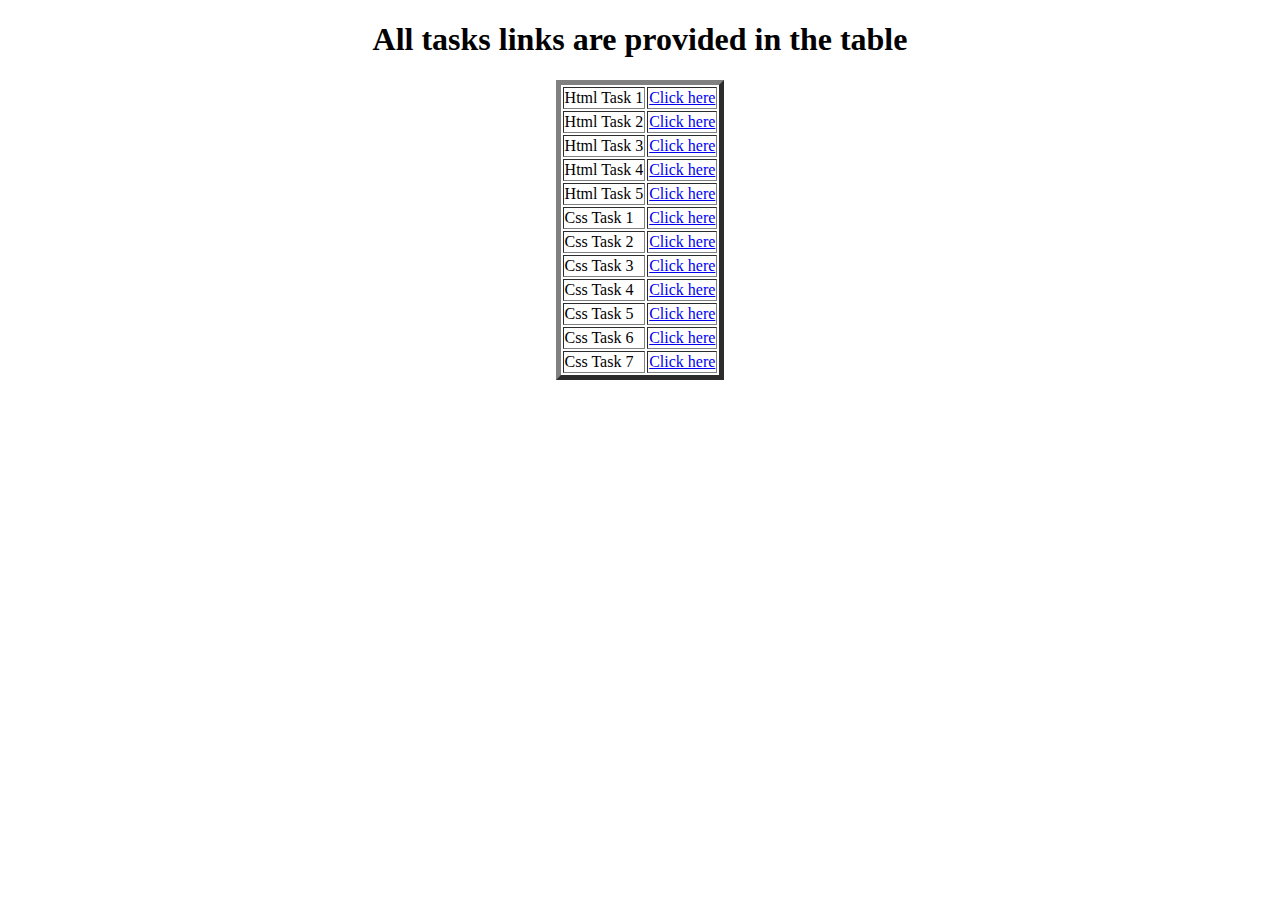
<file: index.html>
<!DOCTYPE html>
<html lang="en">
<head>
    <meta charset="UTF-8">
    <meta name="viewport" content="width=device-width, initial-scale=1.0">
    <title>Document</title>
</head>
<body>
    <h1><center> All tasks links are provided in the table</center></h1>
    <table border="5" align="center">
        <tr>
            <td>Html Task 1</td>
            <td><a href="HTtask1.html" target="_blank">Click here</a></td>
        </tr>
        <tr>
            <td>Html Task 2</td>
            <td><a href="HTtask2.html" target="_blank">Click here</a></td>
        </tr>
        <tr>
            <td>Html Task 3</td>
            <td><a href="HTtask3.html" target="_blank">Click here</a></td>
        </tr>
        <tr>
            <td>Html Task 4</td>
            <td><a href="HTtask4.html" target="_blank">Click here</a></td>
        </tr>
        <tr>
            <td>Html Task 5</td>
            <td><a href="HTtask5.html"target="_blank">Click here</a></td>
        </tr>
        <tr>
            <td>Css Task 1</td>
            <td><a href="Csstask1.html" target="_blank">Click here</a></td>
        </tr>
        <tr>
            <td>Css Task 2</td>
            <td><a href="Csstask2.html" target="_blank">Click here</a></td>
        </tr>
        <tr>
            <td>Css Task 3</td>
            <td><a href="Csstask3.html" target="_blank">Click here</a></td>
        </tr>
        <tr>
            <td>Css Task 4</td>
            <td><a href="Csstask4.html" target="_blank">Click here</a></td>
        </tr>
        <tr>
            <td>Css Task 5</td>
            <td><a href="Csstask5.html" target="_blank">Click here</a></td>
        </tr>
        <tr>
            <td>Css Task 6</td>
            <td><a href="CssTask6.html" target="_blank">Click here</a></td>
        </tr>
        <tr>
            <td>Css Task 7</td>
            <td><a href="Csstask7.html" target="_blank">Click here</a></td>
        </tr>
    </table>
</body>
</html>
</file>
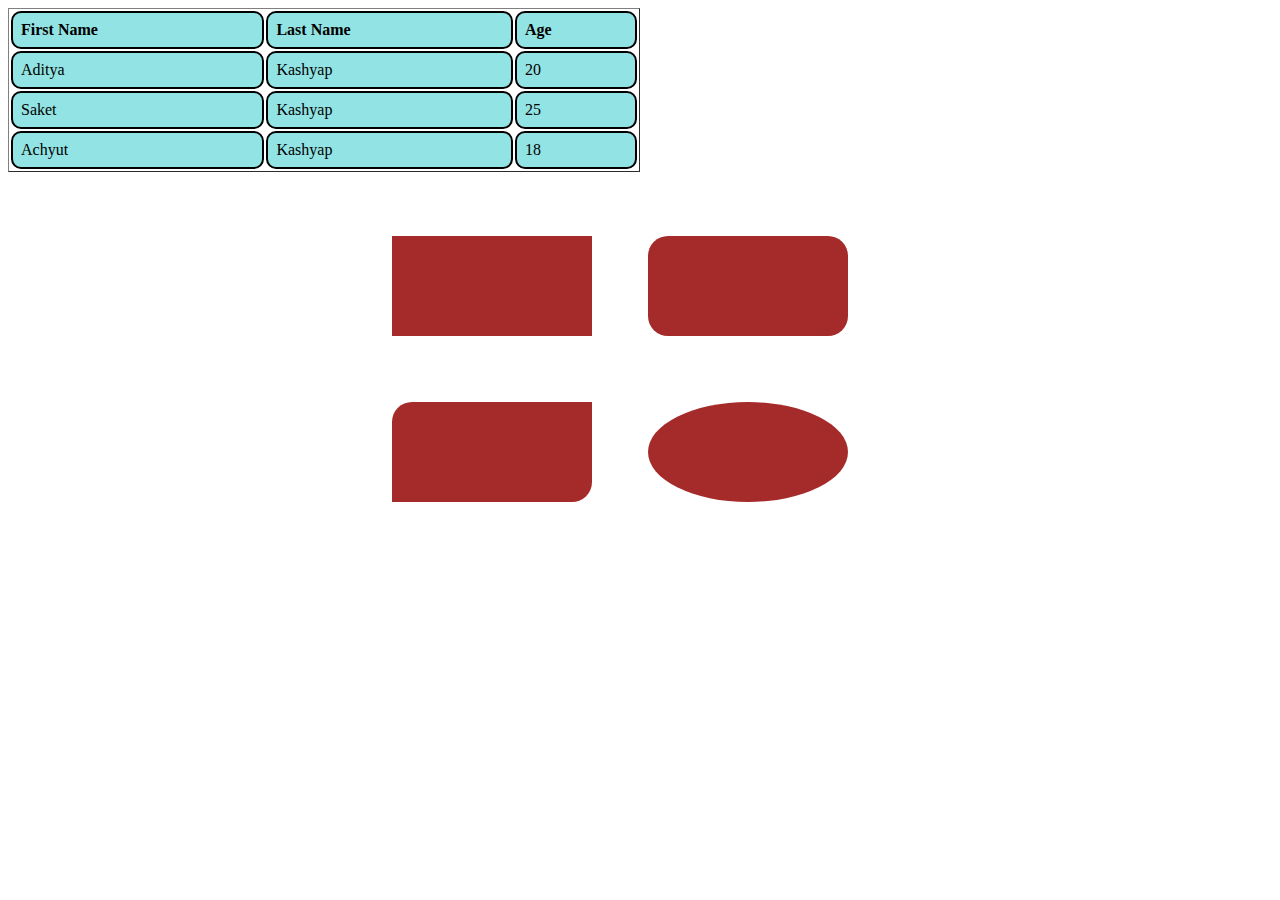
<file: Csstask1.html>
<!DOCTYPE html>
<html>
<head>
    <title>Task 1 CSS</title>
    <link rel="stylesheet" type="text/css" href="stylestask1.css">
</head>
<body>

<table border="1">
    <tr>
        <th><strong>First Name</strong></th>
        <th><strong>Last Name</strong></th>
        <th><strong>Age</strong></th>
    </tr>
    <tr>
        <td>Aditya</td>
        <td>Kashyap</td>
        <td>20</td>
    </tr>
    <tr>
        <td>Saket </td>
        <td>Kashyap</td>
        <td>25</td>
    </tr>
    <tr>
        <td>Achyut </td>
        <td>Kashyap</td>
        <td>18</td>
    </tr>
</table>
<div class="rounded-rectangle"></div>
<div class="rectangle"></div>
<div class="oval"></div>
<div class="roundedEdge"></div>
</body>
</html>
</file>
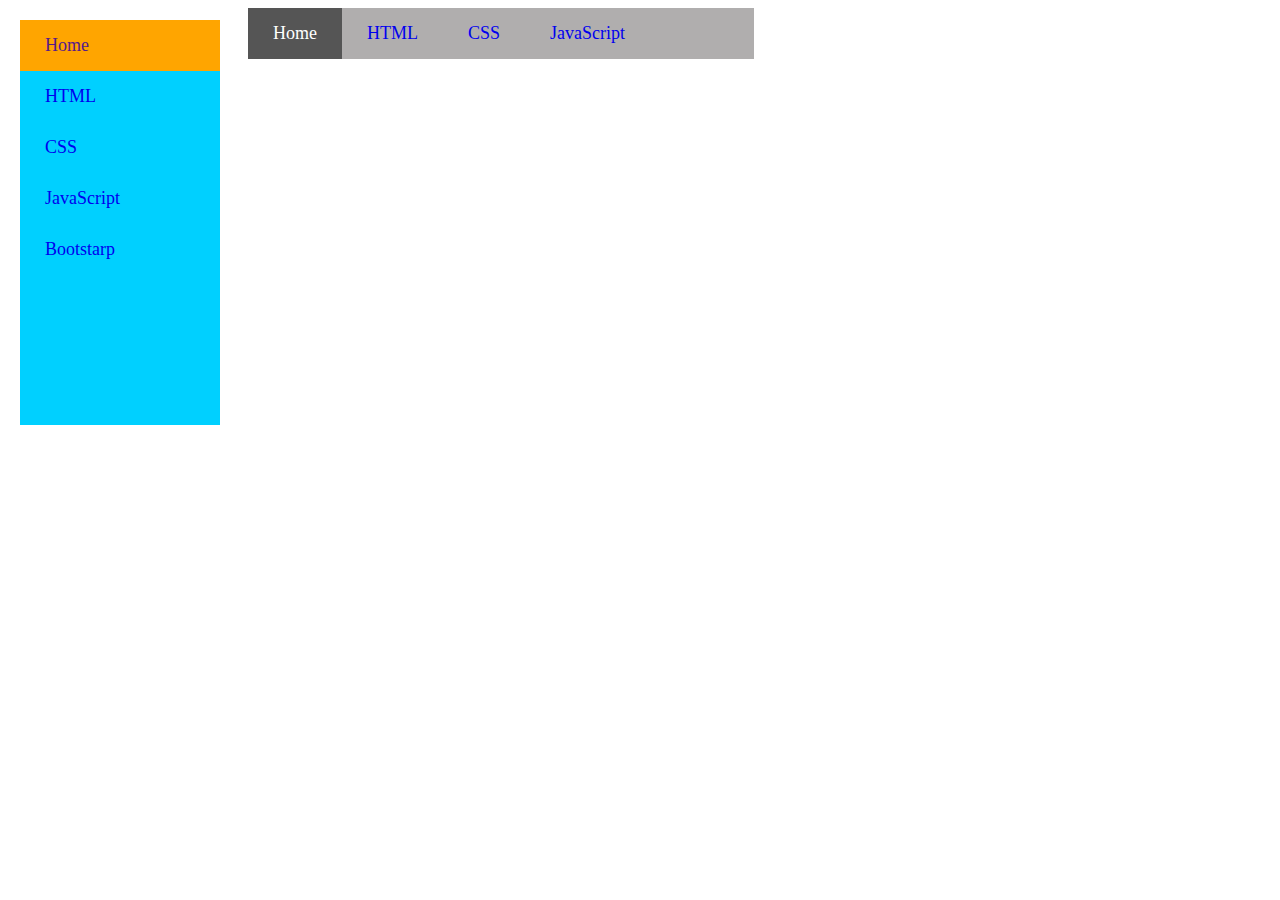
<file: Csstask2.html>
<!DOCTYPE html>
<html>
<head>
    <link rel="stylesheet" type="text/css" href="stylestask2.css">
</head>
<body>
    <div class="navbar-vertical">
        <a  href="" class="home">Home</a>
        <a href="https://developer.mozilla.org/en-US/docs/Web/HTML">HTML</a>
        <a href="https://developer.mozilla.org/en-US/docs/Web/CSS">CSS</a>
        <a href="https://developer.mozilla.org/en-US/docs/Web/JavaScript">JavaScript</a>
        <a href="https://getbootstrap.com/">Bootstarp</a>
    </div>

    <div class="navbar-horizontal">
        <a href="" class="homie">Home</a>
        <a href="https://developer.mozilla.org/en-US/docs/Web/HTML">HTML</a>
        <a href="https://developer.mozilla.org/en-US/docs/Web/CSS">CSS</a>
        <a href="https://developer.mozilla.org/en-US/docs/Web/JavaScript">JavaScript</a>
    </div>
</body>
</html>
</file>
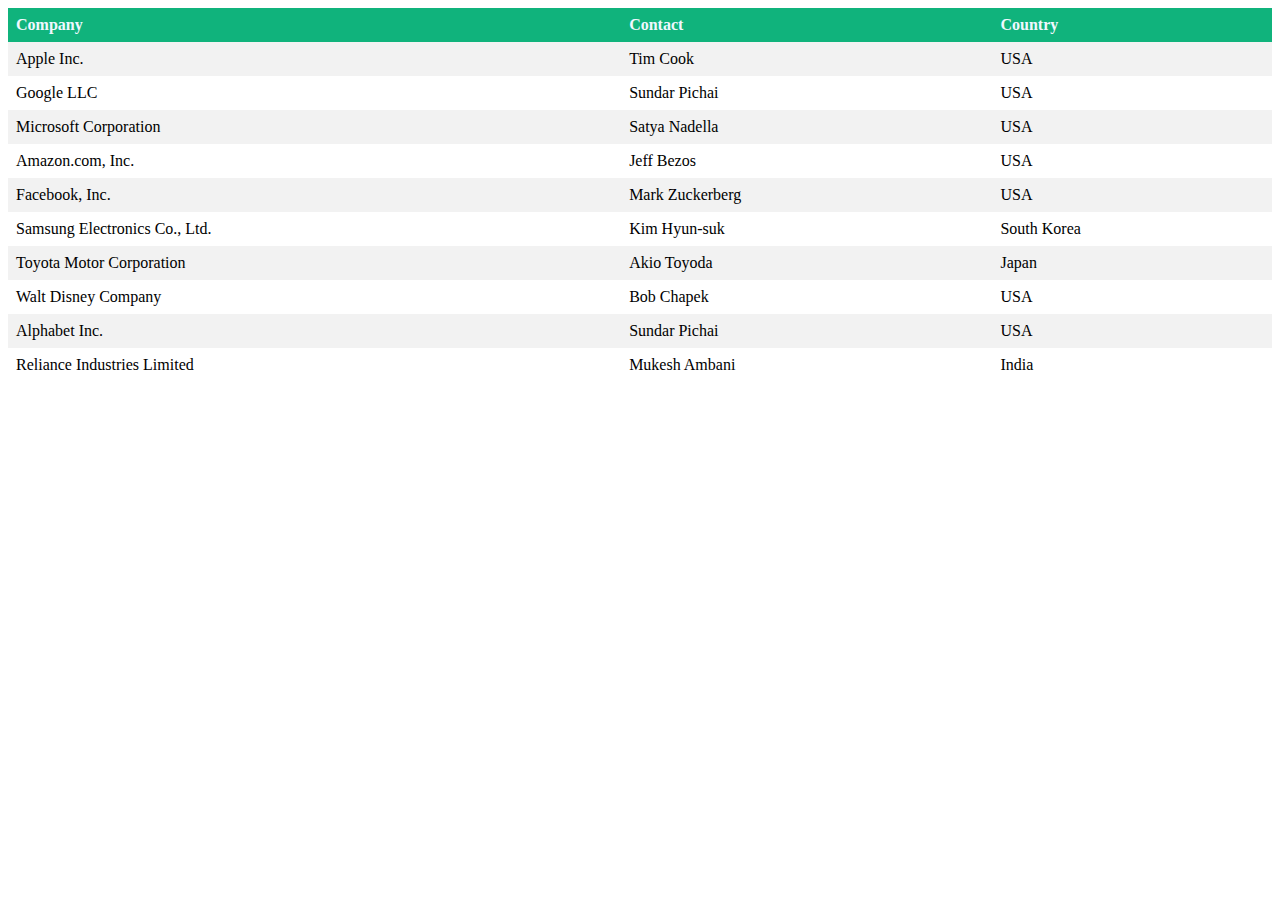
<file: Csstask3.html>
<!DOCTYPE html>
<html>
<head>
    <title>Task 3 Css</title>
    <link rel="stylesheet" type="text/css" href="stylestask3.css">
</head>
<body>
    <table>
        <tr >
            <th>Company</th>
            <th>Contact</th>
            <th>Country</th>
        </tr>
        <tr>
            <td>Apple Inc.</td>
            <td>Tim Cook</td>
            <td>USA</td>
        </tr>
        <tr>
            <td>Google LLC</td>
            <td>Sundar Pichai</td>
            <td>USA</td>
        </tr>
        <tr>
            <td>Microsoft Corporation</td>
            <td>Satya Nadella</td>
            <td>USA</td>
        </tr>
        <tr>
            <td>Amazon.com, Inc.</td>
            <td>Jeff Bezos</td>
            <td>USA</td>
        </tr>
        <tr>
            <td>Facebook, Inc.</td>
            <td>Mark Zuckerberg</td>
            <td>USA</td>
        </tr>
        <tr>
            <td>Samsung Electronics Co., Ltd.</td>
            <td>Kim Hyun-suk</td>
            <td>South Korea</td>
        </tr>
        <tr>
            <td>Toyota Motor Corporation</td>
            <td>Akio Toyoda</td>
            <td>Japan</td>
        </tr>
        <tr>
            <td>Walt Disney Company</td>
            <td>Bob Chapek</td>
            <td>USA</td>
        </tr>
        <tr>
            <td>Alphabet Inc.</td>
            <td>Sundar Pichai</td>
            <td>USA</td>
        </tr>
        <tr>
            <td>Reliance Industries Limited</td>
            <td>Mukesh Ambani</td>
            <td>India</td>
        </tr>
    </table>
</body>
</html>
</file>
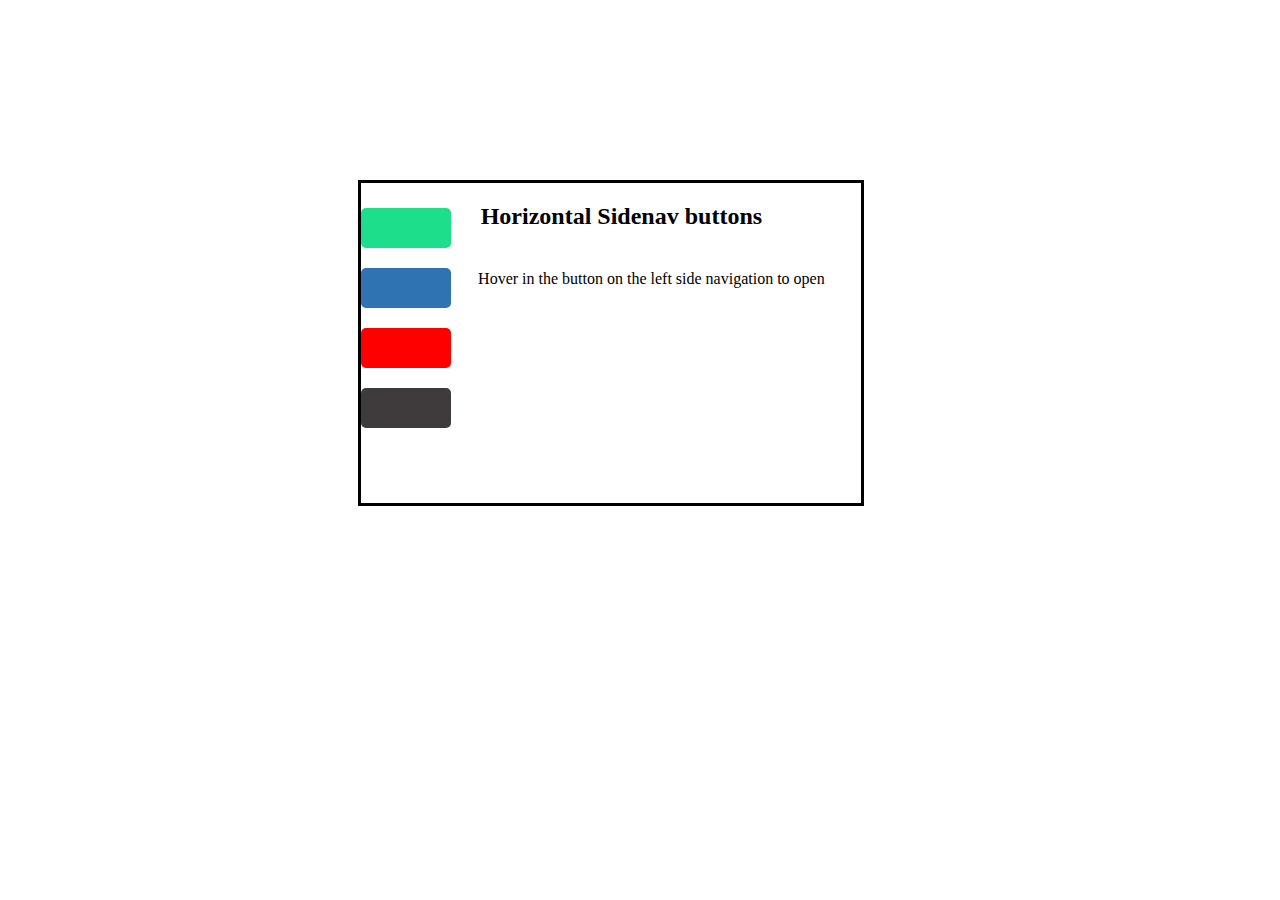
<file: Csstask4.html>
<!DOCTYPE html>
<html lang="en">
<head>
    <meta charset="UTF-8">
    <meta name="viewport" content="width=device-width, initial-scale=1.0">
    <link rel="stylesheet" href="stylestask4.css">
    <title>Vertical Navigation Bar</title>
</head>
<body>

    <div class="vertical-navbar">
        <a href="#" class="green"></a>
        <a href="#" class="blue"></a>
        <a href="#" class="red"></a>
        <a href="#" class="grey"></a>
        <p class="pp" style ="margin-top: 0px; margin-left: 20px;"><strong>Horizontal Sidenav buttons</strong></p>
        <p style="margin-left: 80px;">Hover in the button on the left side navigation to  open</p>
    </div>
</body>
</html>
</file>
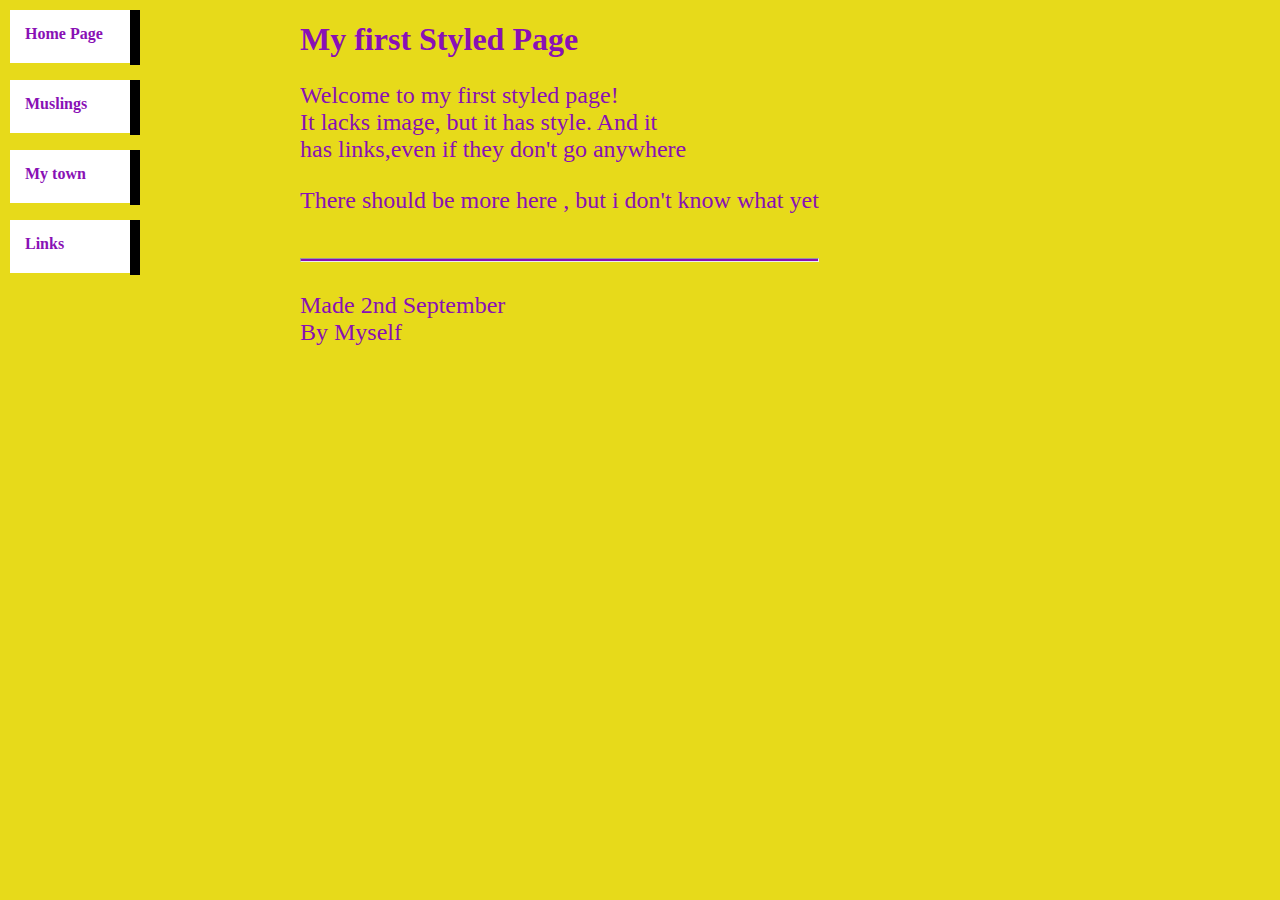
<file: Csstask5.html>
<!DOCTYPE html>
<html lang="en">
<head>
    <meta charset="UTF-8">
    <meta name="viewport" content="width=device-width, initial-scale=1.0">
    <title>My First Page</title>
    <link rel="stylesheet" type="text/css" href="stylestask5.css">
</head>
<body>
    <nav class="navbar">
            <div class="d1"><a href="#">Home Page</a></div>
            <div class="black-rectangle1"></div>
    </nav>
    <nav class="navbar1">
        <div class="d2"><a href="#">Muslings</a></div>
        <div class="black-rectangle1"></div>
    </nav>
    <nav class="navbar2">
        <div class="d3"><a href="#">My town</a></div>
        <div class="black-rectangle1"></div>
    </nav>
    <nav class="navbar3">
        <div class="d4"><a href="#">Links</a></div>
        <div class="black-rectangle1"></div>
    </nav>
    <div class="d5">
        <h1 style="color: #8910b5;">My first Styled Page</h1>
        <p  class="p1"> Welcome to my first styled page!<br>It lacks image, but it has style. And it <br> has links,even if they don't go anywhere </p>
        <p class ="p1">There should be more here , but i don't know what yet </p>
        <hr height="5px" style="color: #8910b5;">
        <p class="p1">Made 2nd September<br>By Myself</p>

    </div>
</body>
</html>
</file>
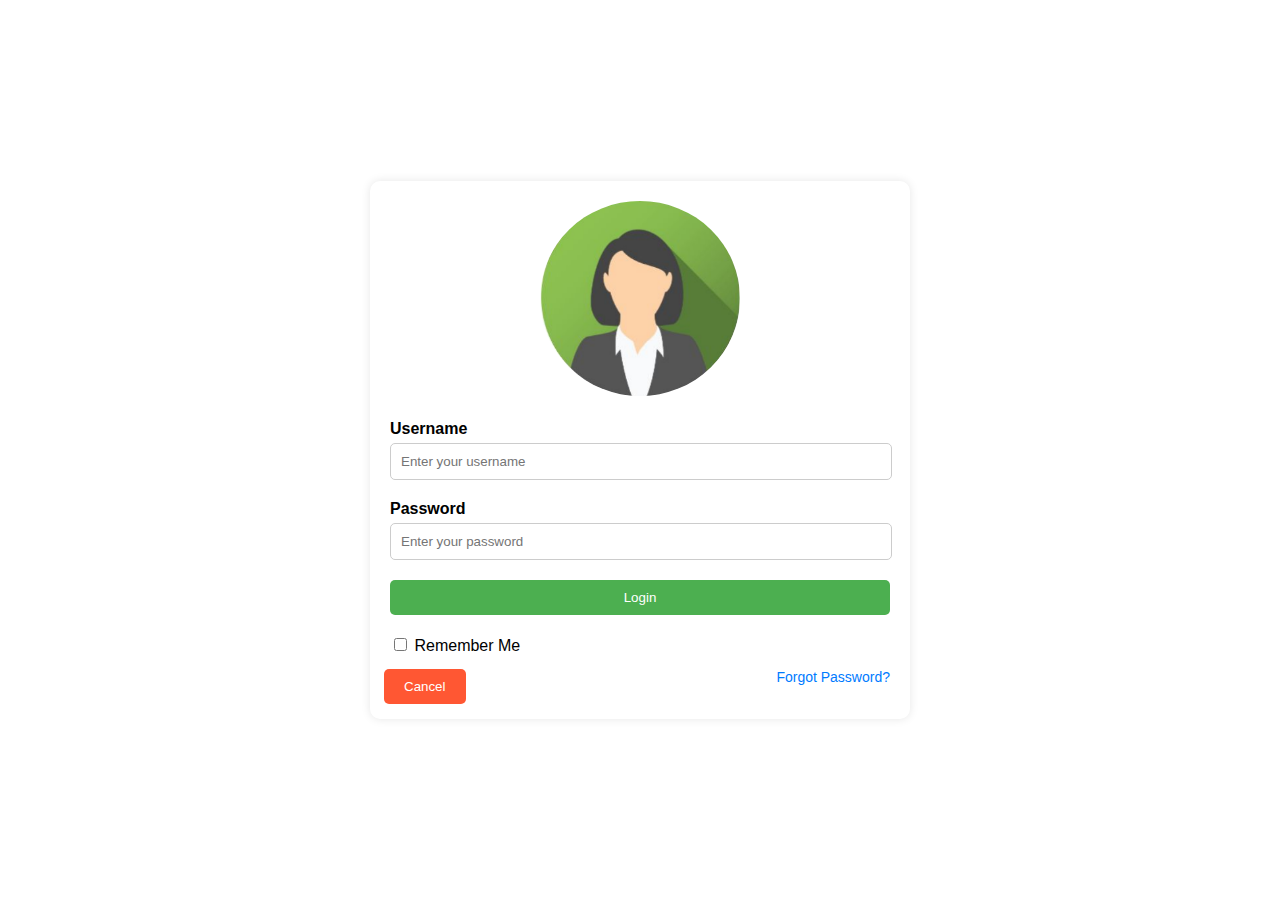
<file: CssTask6.html>
<!DOCTYPE html>
<html lang="en">
<head>
    <meta charset="UTF-8">
    <meta name="viewport" content="width=device-width, initial-scale=1.0">
    <title>Login Page</title>
    <link rel="stylesheet" type="text/css" href="stylestask6.css"> 
</head>
<body>
    <div class="login-container">
        <img class="img1" src="loginlogo2.png" alt="Logo">
        <div class="form-group" style="margin-right: 20px;">
            <label for="username"><Strong>Username</Strong></label>
            <input type="text" id="username" name="username" placeholder="Enter your username">
        </div>
        <div class="form-group" style="margin-right: 20px;">
            <label for="password"><strong>Password</strong></label>
            <input type="password" id="password" name="password" placeholder="Enter your password">
        </div>
        <button class="login-button" style="margin-bottom: 20px;">Login</button>
        <div class="remember-me" style="margin-bottom: 10px;">
            <label>
                <input type="checkbox" name="remember"> Remember Me
            </label>
        </div>
        <div >
            <button class="cancel-button">Cancel</button>
            <p class="forgot-password">Forgot Password?</p>
        </div>
    </div>
</body>
</html>
</file>
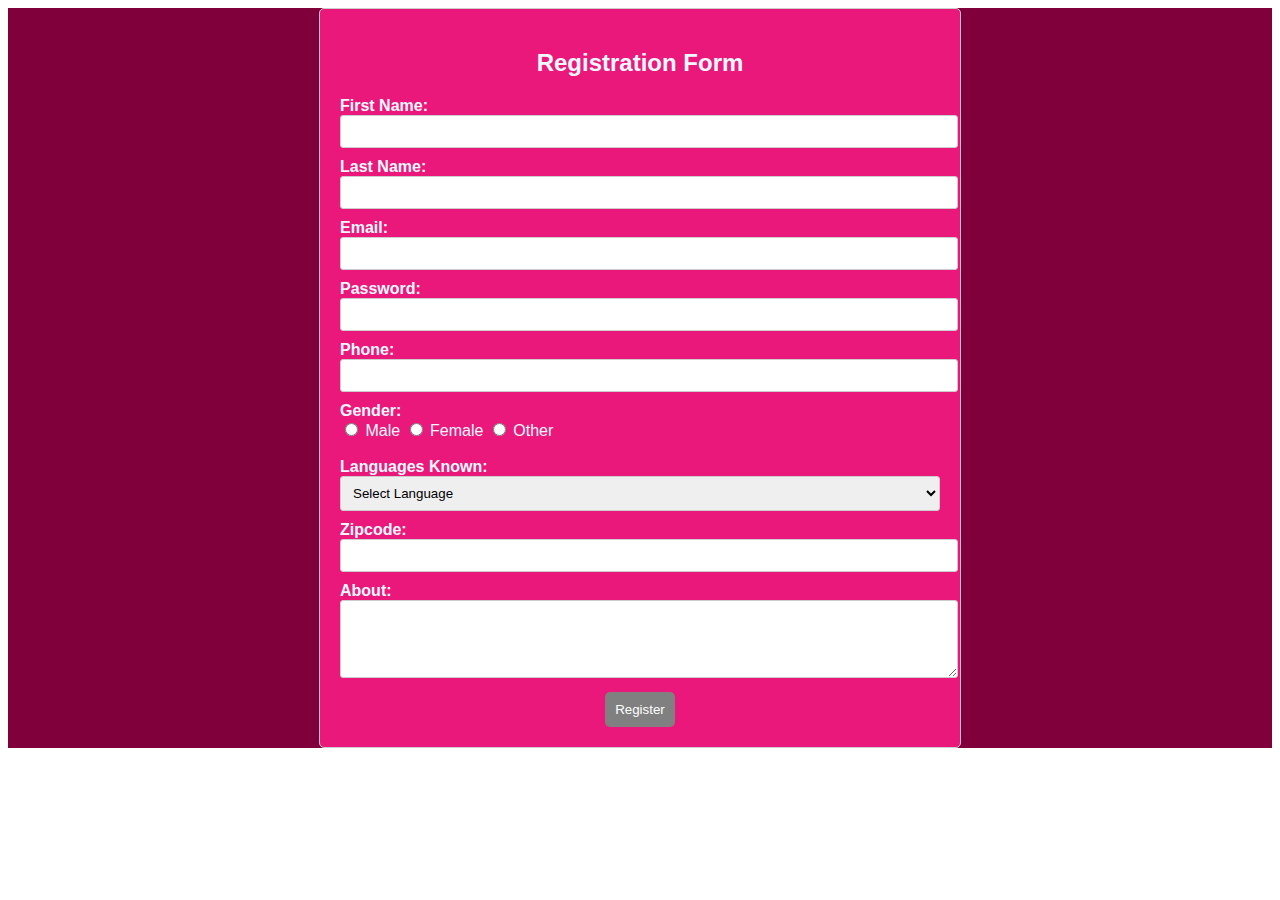
<file: Csstask7.html>
<!DOCTYPE html>
<html>

<head>
    <title>Task 5</title>
    <link rel="stylesheet" type="text/css" href="stylestask7.css">
</head>

<body>
    <div class="home">
    <div class="form-container">
        <h2>Registration Form</h2>
        <form action="/submit" method="post">
            <label class="form-label" for="first_name">First Name:</label>
            <input class="form-input" type="text" id="first_name" name="first_name" required>

            <label class="form-label" for="last_name">Last Name:</label>
            <input class="form-input" type="text" id="last_name" name="last_name" required>

            <label class="form-label" for="email">Email:</label>
            <input class="form-input" type="email" id="email" name="email" required>

            <label class="form-label" for="password">Password:</label>
            <input class="form-input" type="password" id="password" name="password" required>
            
            <label class="form-label" for="phone_number">Phone:</label>
            <input class="form-input" type="number" id="phone_number" name="phone_number" min="1111111111" required>
            <label class="form-label">Gender:</label>
            <div class="options">
            <input type="radio" id="male" name="male" value="male" required>
            <label for="male">Male</label>
            <input type="radio" id="female" name="female" value="female" required>
            <label for="female">Female</label>
            <input type="radio" id="Other" name="Other" value="Other" required>
            <label for="Other">Other</label>
            </div>
            <br>
            <label class="form-label">Languages Known:</label>
            <select class="form-select" name="gender" required>
                <option value="Select Language">Select Language</option>
                <option value="English">English</option>
                <option value="Hindi">Hindi</option>
                <option value="French">French</option>
                <option value="Tamil">Tamil</option>
            </select>

            <label class="form-label" for="zip_code">Zipcode:</label>
            <input class="form-input" type="number" id="zip_code" name="zip_code" min="1" required>

            <label class="form-label" for="About">About:</label>
            <textarea class="form-input" id="About" name="About" rows="4" required></textarea>
            <button class="save-button" type="submit">Register</button>
        </form>
    </div>
</div>

</body>

</html>
</file>
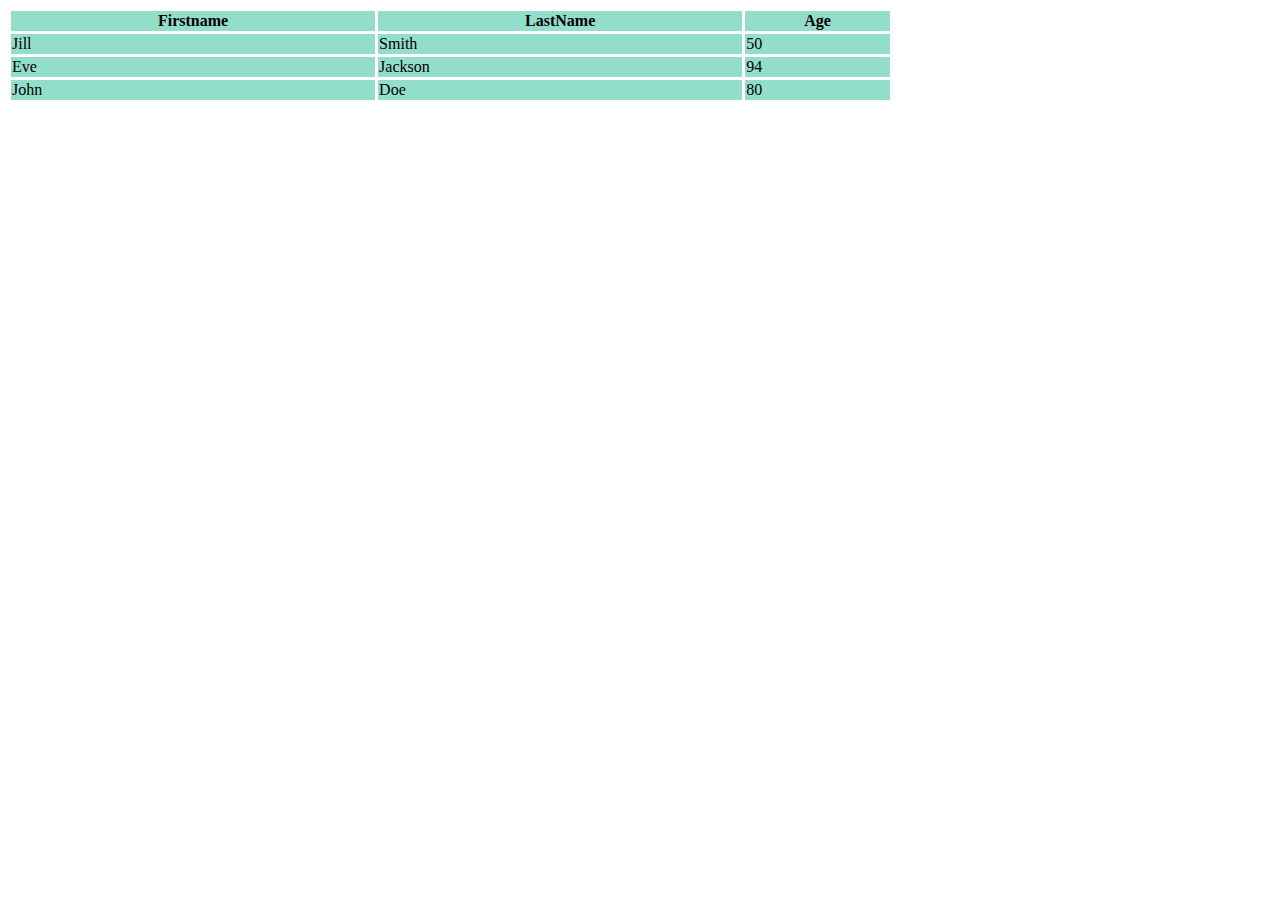
<file: HTtask1.html>
<!DOCTYPE html>
<html lang="en">
<head>
    <meta charset="UTF-8">
    <meta name="viewport" content="width=device-width, initial-scale=1.0">
    <title>Day 1</title>
</head>
<body>
    <table cellspacing="3" width="70%" >
        <thead bgcolor="#93DDCB">
            <th> Firstname </th>
            <th> LastName </th>
            <th> Age </th>
        </thead>
        <tr bgcolor="#93DDCB">
            <td> Jill</td>
            <td> Smith</td>
            <td> 50</td>
        </tr>
        <tr bgcolor="#93DDCB">
            <td> Eve</td>
            <td> Jackson</td>
            <td> 94</td>
        </tr>
        <tr bgcolor="#93DDCB">
            <td> John</td>
            <td> Doe</td>
            <td> 80</td>
        </tr>
    </table>
    
    
</body>
</html>
</file>
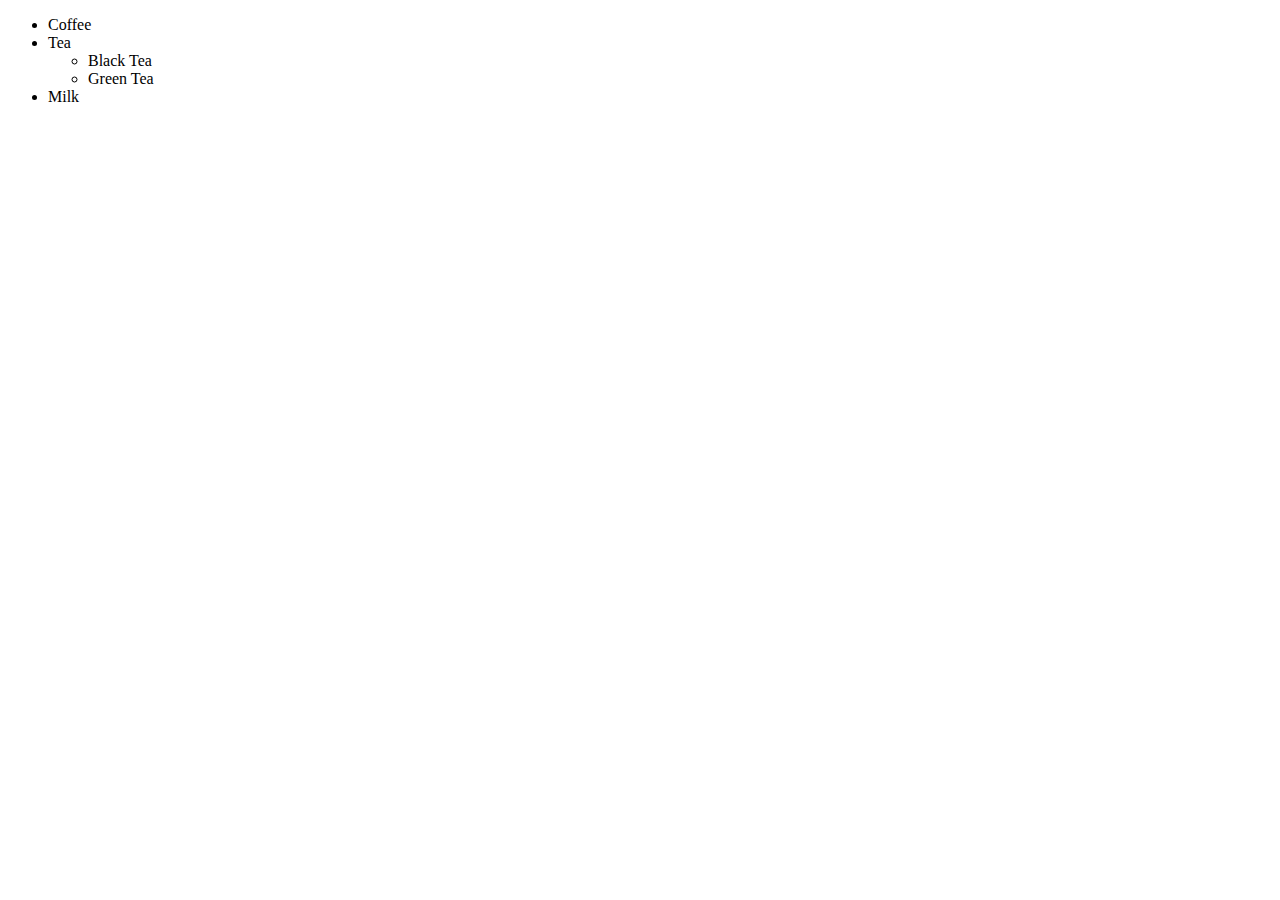
<file: HTtask2.html>
<!DOCTYPE html>
<html lang="en">
<head>
    <meta charset="UTF-8">
    <meta name="viewport" content="width=device-width, initial-scale=1.0">
    <title>Document</title>
</head>
<body>
    <ul>
        <li>Coffee</li>
        <li>Tea <ul>
            <li> Black Tea</li>
            <li> Green Tea</li>
            </ul>
        </li>
        <li>Milk</li>
    </ul>
</body>
</html>
</file>
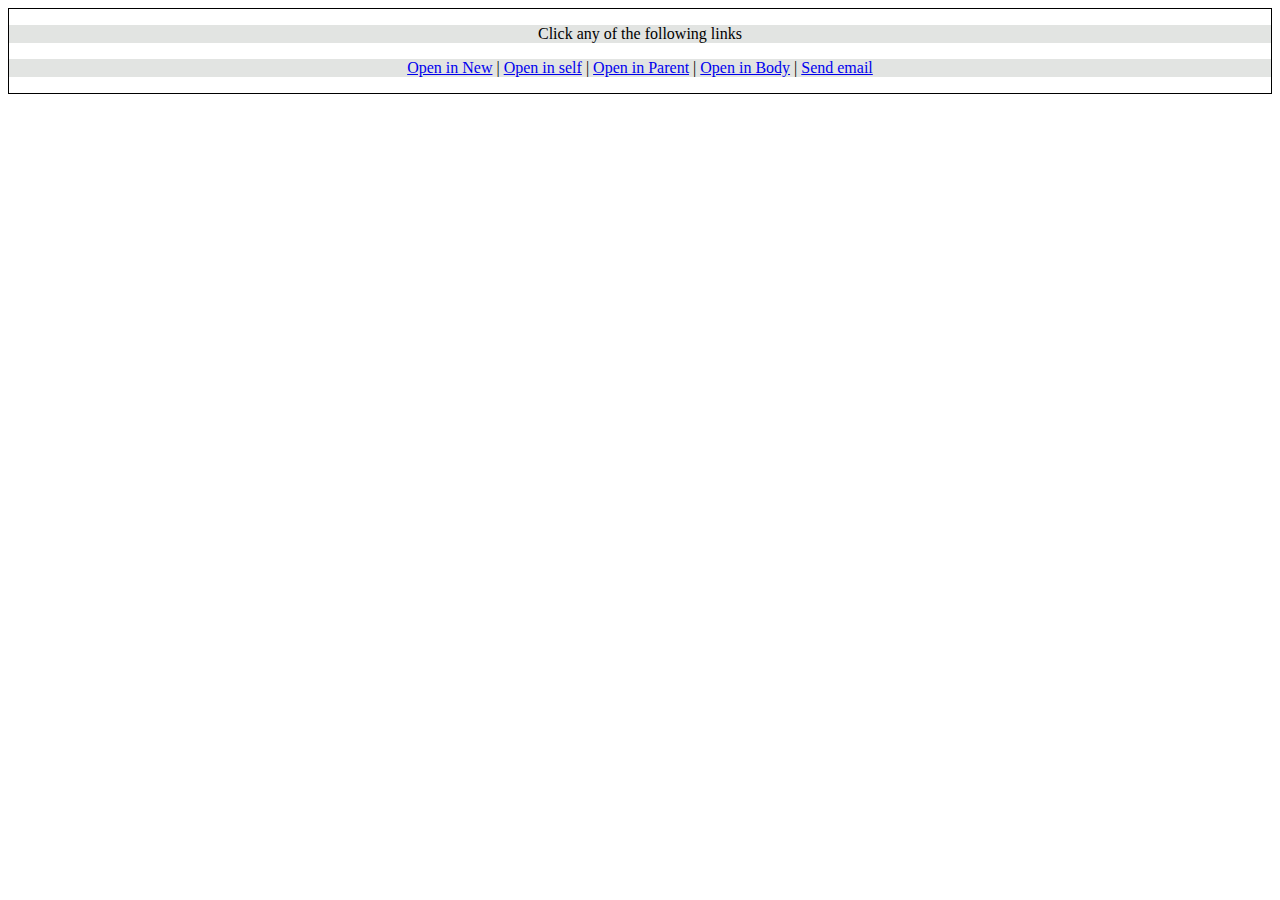
<file: HTtask3.html>
<!DOCTYPE html>
<html lang="en">
<head>
    <meta charset="UTF-8">
    <meta name="viewport" content="width=device-width, initial-scale=1.0">
    <title>Document</title>
    <style>
        body{
            border: 1px solid black ;
            
        }

    </style>
</head>
<body>
    <center>
    <p style="background-color:#E2E4E2;">Click any of the following links</p>
    <p style="background-color:#E2E4E2;">
    <a href="https://www.google.com" target="_blank">Open in New</a> |
    <a href="https://www.google.com" target="_self">Open in self</a> |
    <a href="https://www.google.com" target="_parent">Open in Parent</a> |
    <a href="https://www.google.com" target="_top">Open in Body</a> |
    <a href="adityakashyap@gmail.com">Send email</a></p>
    </center>
</body>
</html>
</file>
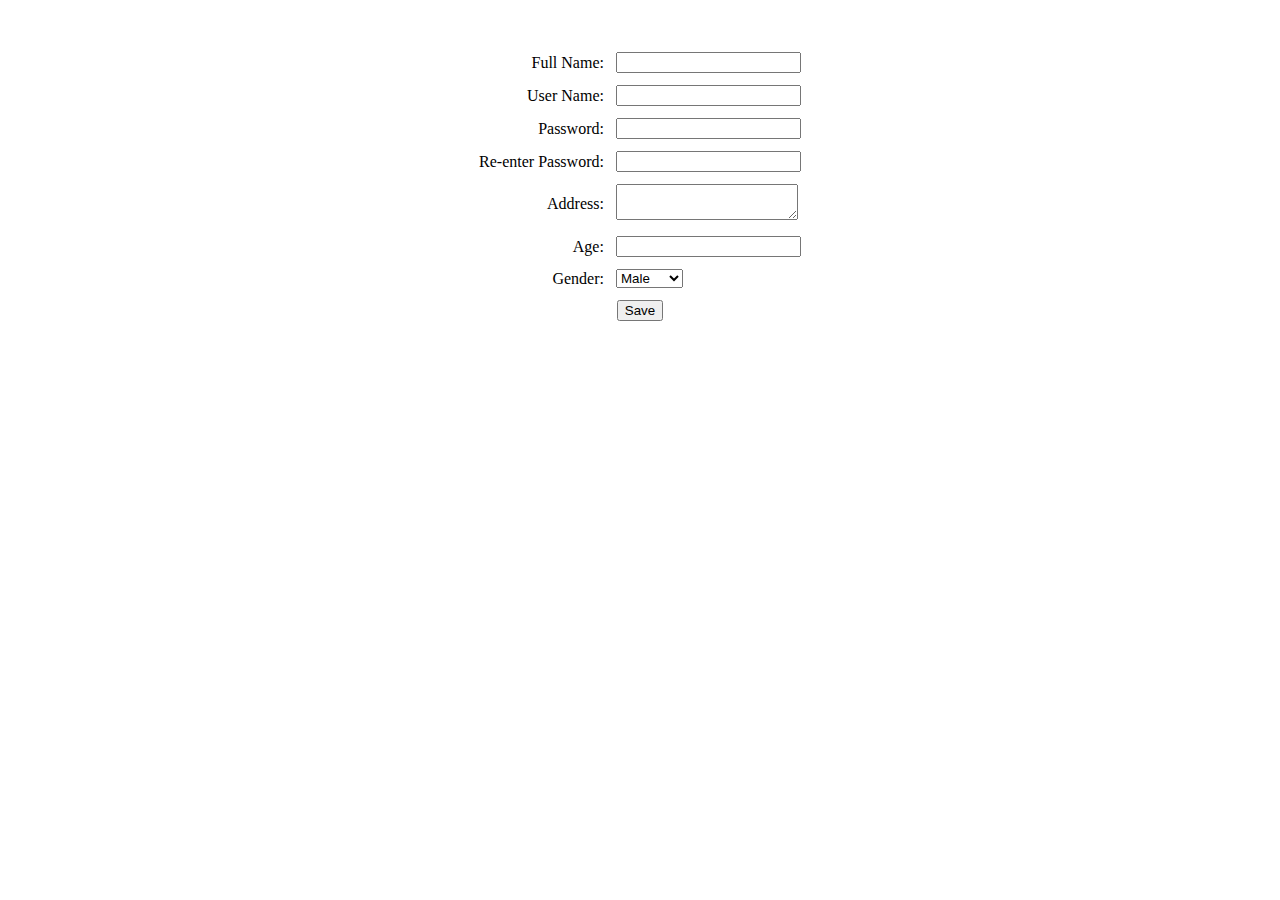
<file: HTtask4.html>
<!DOCTYPE html>
<html lang="en">
<head>
    <meta charset="UTF-8">
    <meta name="viewport" content="width=device-width, initial-scale=1.0">
    <title>User Registration Form</title>
</head>
<body>
    <center>
        <table cellspacing="10">
            <tr>
                <td colspan="2" align="center">
                    <h1></h1>
                </td>
            </tr>
            <tr>
                <td align="right">
                    <label for="full_name">Full Name:</label>
                </td>
                <td>
                    <input type="text" id="full_name" name="full_name" required>
                </td>
            </tr>
            <tr>
                <td align="right">
                    <label for="user_name">User Name:</label>
                </td>
                <td>
                    <input type="text" id="user_name" name="user_name" required>
                </td>
            </tr>
            <tr>
                <td align="right">
                    <label for="password">Password:</label>
                </td>
                <td>
                    <input type="password" id="password" name="password" required>
                </td>
            </tr>
            <tr>
                <td align="right">
                    <label for="reenter_password">Re-enter Password:</label>
                </td>
                <td>
                    <input type="password" id="reenter_password" name="reenter_password" required>
                </td>
            </tr>
            <tr>
                <td align="right">
                    <label for="address">Address:</label>
                </td>
                <td>
                    <textarea id="address" name="address" required></textarea>
                </td>
            </tr>
            <tr>
                <td align="right">
                    <label for="age">Age:</label>
                </td>
                <td>
                    <input type="number" id="age" name="age" required>
                </td>
            </tr>
            <tr>
                <td align="right">
                    <label for="gender">Gender:</label>
                </td>
                <td>
                    <select id="gender" name="gender" required>
                        <option value="male">Male</option>
                        <option value="female">Female</option>
                    </select>
                </td>
            </tr>
            <tr>
                <td colspan="2" align="center">
                    <input type="submit" value="Save">
                </td>
            </tr>
        </table>
    </center>
</body>
</html>
</file>
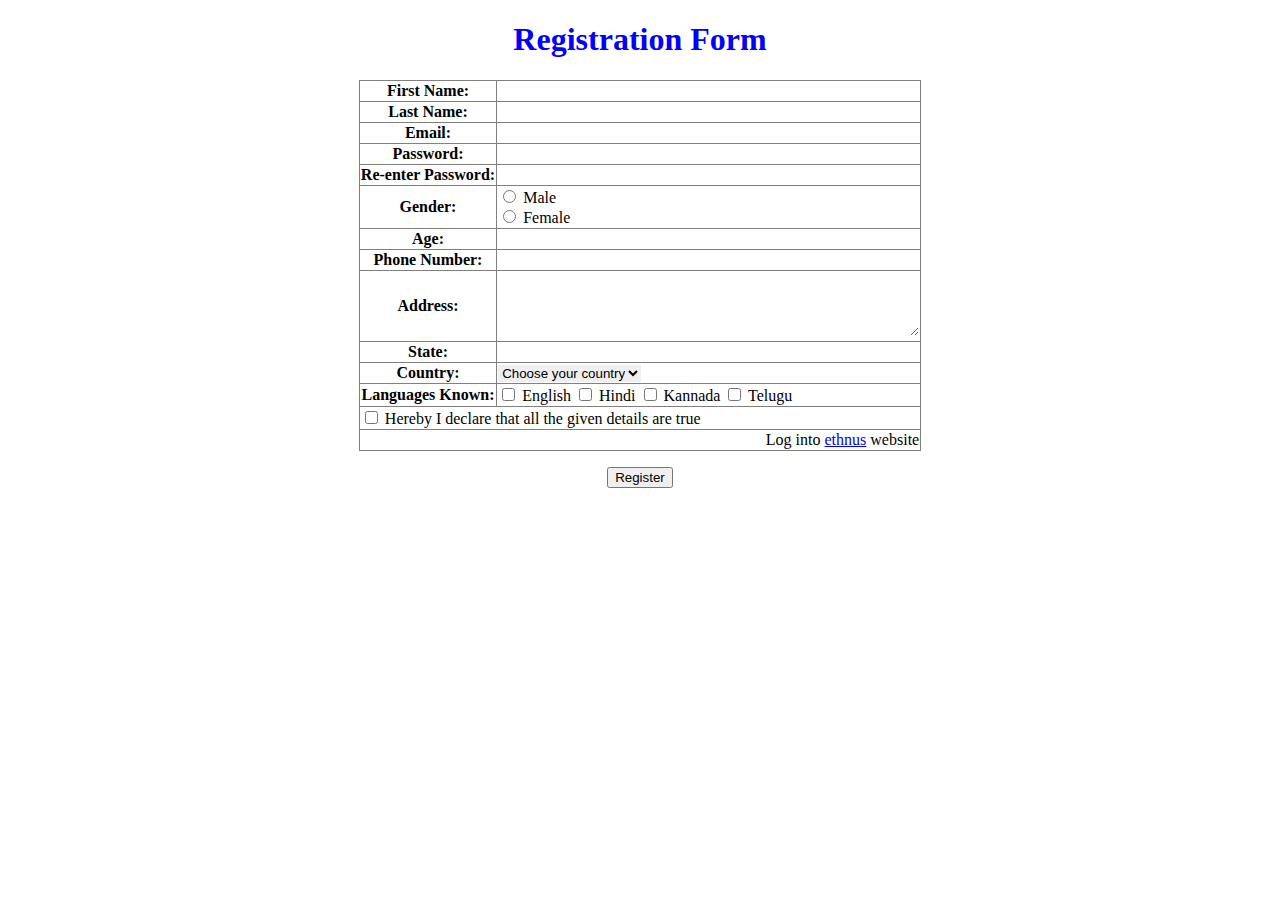
<file: HTtask5.html>
<!DOCTYPE html>
<html>
<head>
</head>
<body>
    <h1 style="text-align: center; font-weight: bold; color: blue;">Registration Form</h1>
    <table  align="center" border="1" style="border-collapse: collapse;">
        <tr>
            <td align="center"><strong>First Name:</strong></td>
            <td><input type="text" name="first_name" style="border: none;"></td>
        </tr>
        <tr>
            <td align="center"><strong>Last Name:</strong></td>
            <td><input type="text" name="last_name" style="border: none;"></td>
        </tr>
        <tr>
            <td align="center"><strong>Email:</strong></td>
            <td><input type="email" name="email" style="border: none;"></td>
        </tr>
        <tr>
            <td align="center"><strong>Password:</strong></td>
            <td><input type="password" name="password" style="border: none;"></td>
        </tr>
        <tr>
            <td align="center"><strong>Re-enter Password:</strong></td>
            <td><input type="password" name="repassword" style="border: none;"></td>
        </tr>
        <tr>
            <td align="center"><strong>Gender:</strong></td>
            <td>
                <input type="radio" name="gender" value="Male" style="border: none;"> Male<br>
                <input type="radio" name="gender" value="Female" style="border: none;"> Female
            </td>
        </tr>
        <tr>
            <td align="center"><strong>Age:</strong></td>
            <td><input type="number" name="age" style="border: none;"></td>
        </tr>
        <tr>
            <td align="center"><strong>Phone Number:</strong></td>
            <td><input type="tel" name="phone" style="border: none;"></td>
        </tr>
        <tr>
            <td align="center"><strong>Address:</strong></td>
            <td><textarea name="address" rows="4" cols="50" style="border: none;"></textarea></td>
        </tr>
        <tr>
            <td align="center"><strong>State:</strong></td>
            <td><input type="text" name="state" style="border: none;"></td>
        </tr>
        <tr>
            <td align="center"><strong>Country:</strong></td>
            <td>
                <select name="country" style="border: none;">
                    <option value="" disabled selected>Choose your country</option>
                    <option value="USA">USA</option>
                    <option value="Canada">Canada</option>
                    <option value="UK">UK</option>
                    <option value="Australia">Australia</option>
                    <option value="India">India</option>
                </select>
            </td>
        </tr>
        <tr>
            <td align="center"><strong>Languages Known:</strong></td>
            <td>
                <input type="checkbox" name="language" value="English"> English
                <input type="checkbox" name="language" value="Hindi"> Hindi
                <input type="checkbox" name="language" value="Kannada"> Kannada
                <input type="checkbox" name="language" value="Telugu" > Telugu
            </td>
        </tr>
        <tr>
            
            <td colspan="2" align="left">
                <input type="checkbox" name="declaration" value="true" style="border: none;">
                Hereby I declare that all the given details are true
            </td>
        </tr>
        <tr>
            <td colspan="2" align="right">Log into <a href="https://ethnus.com/">ethnus</a> website</td>
        </tr>
    </table>
    <p align="center"><button  type="button">Register</button></p>
</body>
</html>
</file>
<file: stylestask1.css>
table {
    width: 50%;
}
th, td
{
    padding: 8px;
    text-align: left;
    background-color: rgb(146, 227, 227); 
    border-radius: 10px;
    border:2px solid black;
}
.rounded-rectangle {
    position: absolute;
    margin-left: 50%;
    margin-top: 5%; 
    width: 200px;
    height: 100px;
    border: 2px;
    border-radius: 20px;
    background-color: brown;
}
.rectangle{
    width: 200px;
    height: 100px;
    background-color: brown;
    position: absolute;
    margin-left: 30%;
    margin-top: 5%;
}
.oval{
    position: absolute;
    margin-left: 50%;
    margin-top: 18%; 
    width: 200px;
    height: 100px;
    border-radius: 50%;
    background-color: brown;
}
.roundedEdge{
    width: 200px;
    height: 100px;
    background-color: brown;
    position: absolute;
    margin-left: 30%;
    margin-top: 18%;
    border-radius: 20px 0 20px 0;
}
</file>
<file: stylestask2.css>
.home
{
    background-color: orange;
}
.navbar-vertical {
    display:flex;
    flex-direction: column;
    width: 200px; 
    background-color:rgb(0, 208, 255);
    position: fixed;
    top: 20px;
    left: 20px;
    height:45%;
}
.navbar-vertical a 
{
    padding: 15px 25px; 
    font-size:large;
    text-decoration: none;
    display: block;
}

.navbar-vertical a:hover 
{
    background-color: #555;
}
.homie
{
    background-color: #555;
    color: rgb(255, 255, 255);
}
.navbar-horizontal {
    display:flex;
    flex-direction: row;
    background-color: #b0aeae;
    text-align: center; 
    margin-left: 240px;
    width:40%;
}
.navbar-horizontal a {
    font-size: large;
    padding: 15px 25px;
    text-decoration: none; 
    /* color: blue; */
    display: inline-block; 
}
</file>
<file: stylestask3.css>
table {
    border-collapse: collapse;
    width: 100%;
}
th, td {
    border: none;
    padding: 8px;
    text-align: left;
}

th {
    background-color: #10b37c;
    color:aliceblue;
}

tr:nth-child(even) {
    background-color: #f2f2f2;
}
</file>
<file: stylestask4.css>
body, html {
    margin: 0;
    padding: 0;
}
.vertical-navbar {
    
    width: 500px;
    background-color: white;
    position: absolute;
    top: 20%;
    left: 28%;
    height: 300px;
    display: flex;
    flex-direction: column;
    align-items: center;
    padding-top: 20px;
    border-style:solid;
}

a {
    text-decoration: none;
    color: white;
    padding: 10px 20px;
    border-radius: 5px;
    transition: background-color 0.3s;
    margin: 10px 0;
}

a:hover {
    background-color: #d8e61e;
}

.green {
    background-color: rgb(29, 222, 138);
    position: absolute;
    left: 0px;
    top: 15px;
    width: 50px;
    height: 20px;
}    

.blue {
    background-color: rgb(47, 115, 179);
    position: absolute;
    left: 0px;
    top: 75px;
    width: 50px;
    height: 20px;
}
.red {
    background-color: red;
    position: absolute;
    left: 0px;
    top: 135px;
    width: 50px;
    height: 20px;
}
.grey {
    background-color: rgb(61, 59, 59);
    position: absolute;
    left: 0px;
    top: 195px;
    width: 50px;
    height: 20px;
}
 .pp{
    font-size: x-large;
 }
</file>
<file: stylestask5.css>
body {
    background-color: #E7DA1A;
    margin: 0;
    padding: 0;
    display: flex;
    flex-direction: column;
    align-items: center;
    justify-content: flex-start;
    min-height: 100vh;
}

.navbar {
    background-color: white;
    width: 100px;
    padding: 20px;
    position: absolute;
    left: 0px;
    top: 10px;
    margin-left: 10px;
    padding-top: 15px;
    padding-right: 15px;
    padding-left: 15px;
    padding-bottom: 0px;
    bottom: auto;
    
}

.navbar a {
    text-decoration: none;
    color: #8910b5;
    display: block;
    font-weight: bold;
}

.d1{
    margin-bottom: 20px;
}
.d2{
    margin-bottom: 20px;
}
.d3{
    margin-bottom: 20px;
}
.d4{
    margin-bottom: 20px;
}
.navbar1 {
    background-color: white;
    width: 100px;
    padding: 20px;
    position: absolute;
    left: 0px;
    top: 80px;
    margin-left: 10px;
    padding-top: 15px;
    padding-right: 15px;
    padding-left: 15px;
    padding-bottom: 0px;
    bottom: auto;
    
}

.navbar1 a {
    text-decoration: none;
    color:#8910b5;
    display: block;
    font-weight: bold;
}
.navbar2 {
    background-color: white;
    width: 100px;
    padding: 20px;
    position: absolute;
    left: 0px;
    top: 150px;
    margin-left: 10px;
    padding-top: 15px;
    padding-right: 15px;
    padding-left: 15px;
    padding-bottom: 0px;
    bottom: auto;
    
}

.navbar2 a {
    text-decoration: none;
    color:#8910b5;
    display: block;
    font-weight: bold;
}
.navbar3 {
    background-color: white;
    width: 100px;
    padding: 20px;
    position: absolute;
    left: 0px;
    top: 220px;
    margin-left: 10px;
    padding-top: 15px;
    padding-right: 15px;
    padding-left: 15px;
    padding-bottom: 0px;
    bottom: auto;
    
}

.navbar3 a {
    text-decoration: none;
    color:#8910b5;
    display: block;
    font-weight: bold;
}
.black-rectangle1 {
    background-color: black;
    width: 10px;
    height: 55px;
    position: absolute;
    top: 0;
    right: 0;
}
.navbar:hover{
    background-color: blue;
}
.navbar1:hover{
    background-color: blue;
}
.navbar2:hover{
    background-color: blue;
}
.navbar3:hover{
    background-color: blue;
}
.p1{
    color: #8910b5;
    font-size:x-large;
}
.d5{
    display: inline-block;
    position: absolute;
    left: 300px;
}
hr {
        position: relative;
        top: 20px;
        height: 2px;
        background-color: #8910b5;
        margin-bottom: 50px;
}
</file>
<file: stylestask6.css>
body {
    font-family: Arial, sans-serif;
    background-color: #ffffff;
    margin: 0;
    padding: 0;
    display: flex;
    justify-content: center;
    align-items: center;
    height: 100vh;
}

.login-container {
    background-color: #fff;
    border-radius: 10px;
    box-shadow: 0 0 10px rgba(0, 0, 0, 0.1);
    padding: 20px;
    width: 500px;
    text-align: center;
}

.login-container img {
    max-width: 200px;
    margin-bottom: 20px;
}

.form-group {
    margin-bottom: 20px;
}

.form-group label {
    display: block;
    text-align: left;
    margin-bottom: 5px;
}

.form-group input {
    width: 100%;
    padding: 10px;
    border: 1px solid #ccc;
    border-radius: 5px;
}

.remember-me {
    display: flex;
    align-items: center;
    justify-content: space-between;
    margin-bottom: 20px;
}

.login-button {
    background-color: #4CAF50;
    color: #fff;
    border: none;
    padding: 10px 20px;
    border-radius: 5px;
    cursor: pointer;
    width: 100%;
}

.cancel-button {
    background-color: #ff5733;
    color: #fff;
    border: none;
    padding: 10px 20px;
    border-radius: 5px;
    cursor: pointer;
    position: absolute;
    left: 30%;
}

.forgot-password {
    text-align: right;
    font-size: 14px;
    color: #007bff;
    cursor: pointer;
}
.img1{
    border-radius: 50%;
    width: 200px;
}
.login-button:hover{
    background-color: #007bff;
}
</file>
<file: stylestask7.css>
body {
                font-family: Arial, sans-serif;
            }
            h2{
                display: flex;
                justify-content: center; 
                align-items: center; 
                color: aliceblue;
                text-align: center;
            }
            .home
            {
                background-color: rgb(127, 0, 59);
            }
            .form-container {
                max-width: 600px;
                margin: 0 auto;
                padding: 20px;
                border: 1px solid #ccc;
                border-radius: 5px;
                background-color: rgb(235, 24, 123);
            }
            .options
            {
                color:aliceblue
            }
            .form-label {
                font-weight: bold;
                color:aliceblue;
            }

            .form-input {
                width: 100%;
                padding: 8px;
                margin-bottom: 10px;
                border: 1px solid #ccc;
                border-radius: 3px;
            }

            .form-select {
                width: 100%;
                padding: 8px;
                margin-bottom: 10px;
                border: 1px solid #ccc;
                border-radius: 3px;
            }

            .form-checkbox {
                margin-bottom: 10px;
                color: aliceblue;
            }

            .save-button {
                background-color:grey;
                color: white;
                border: none;
                padding: 10px;
                border-radius: 5px;
                cursor: pointer;
                display: block;
                margin: 0 auto;
            }
</file>
